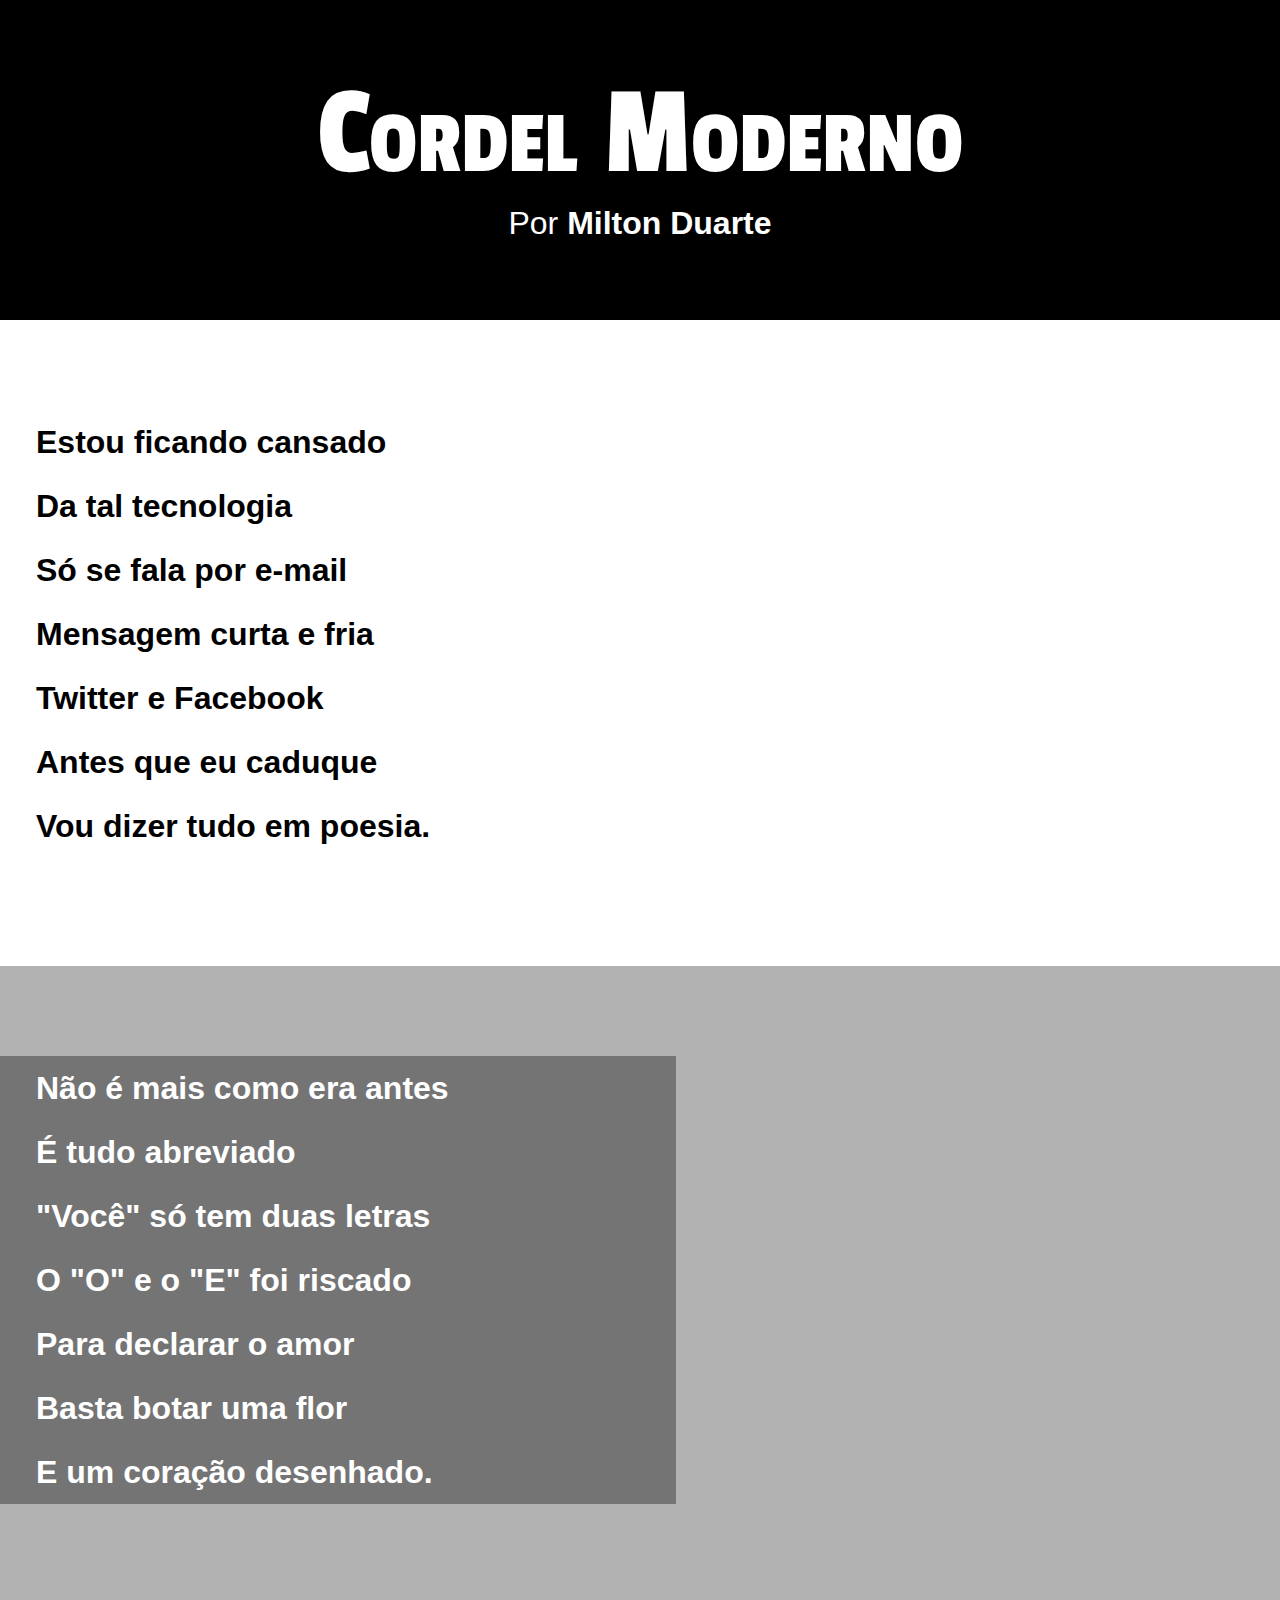
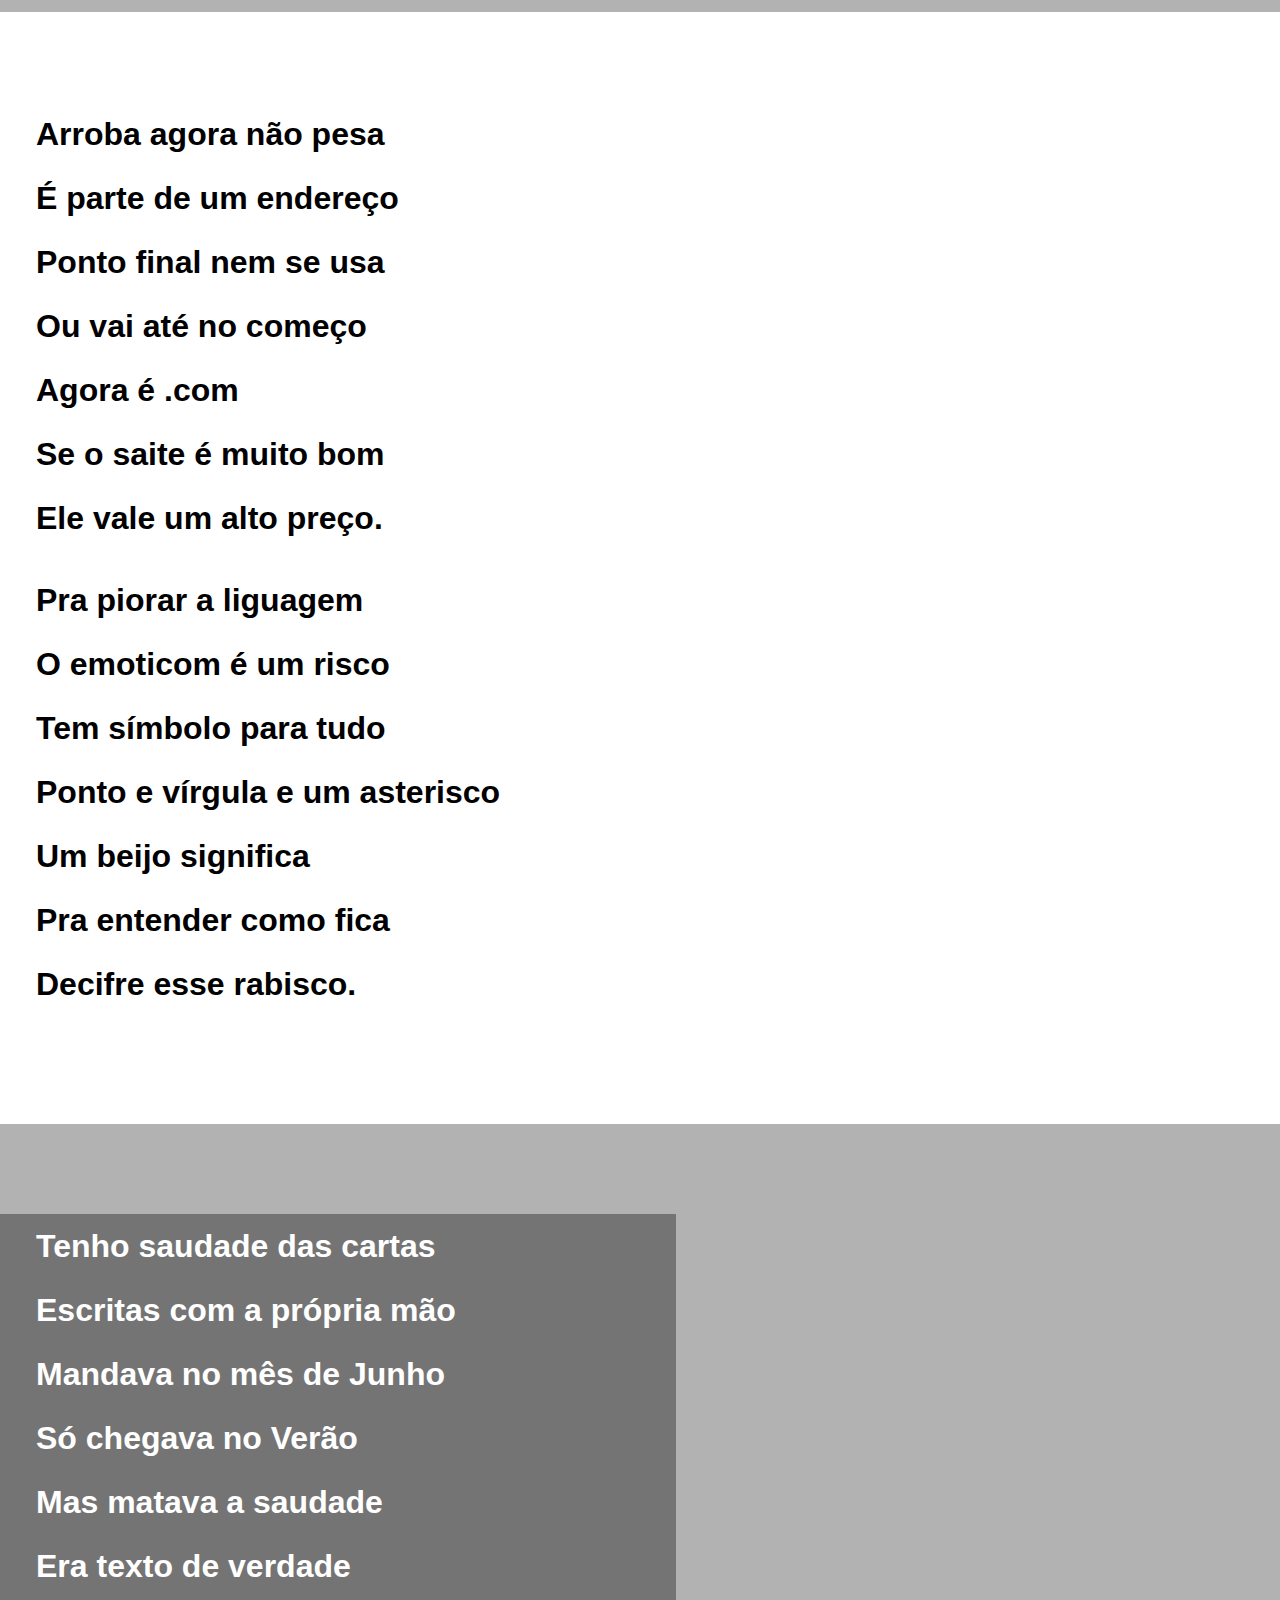
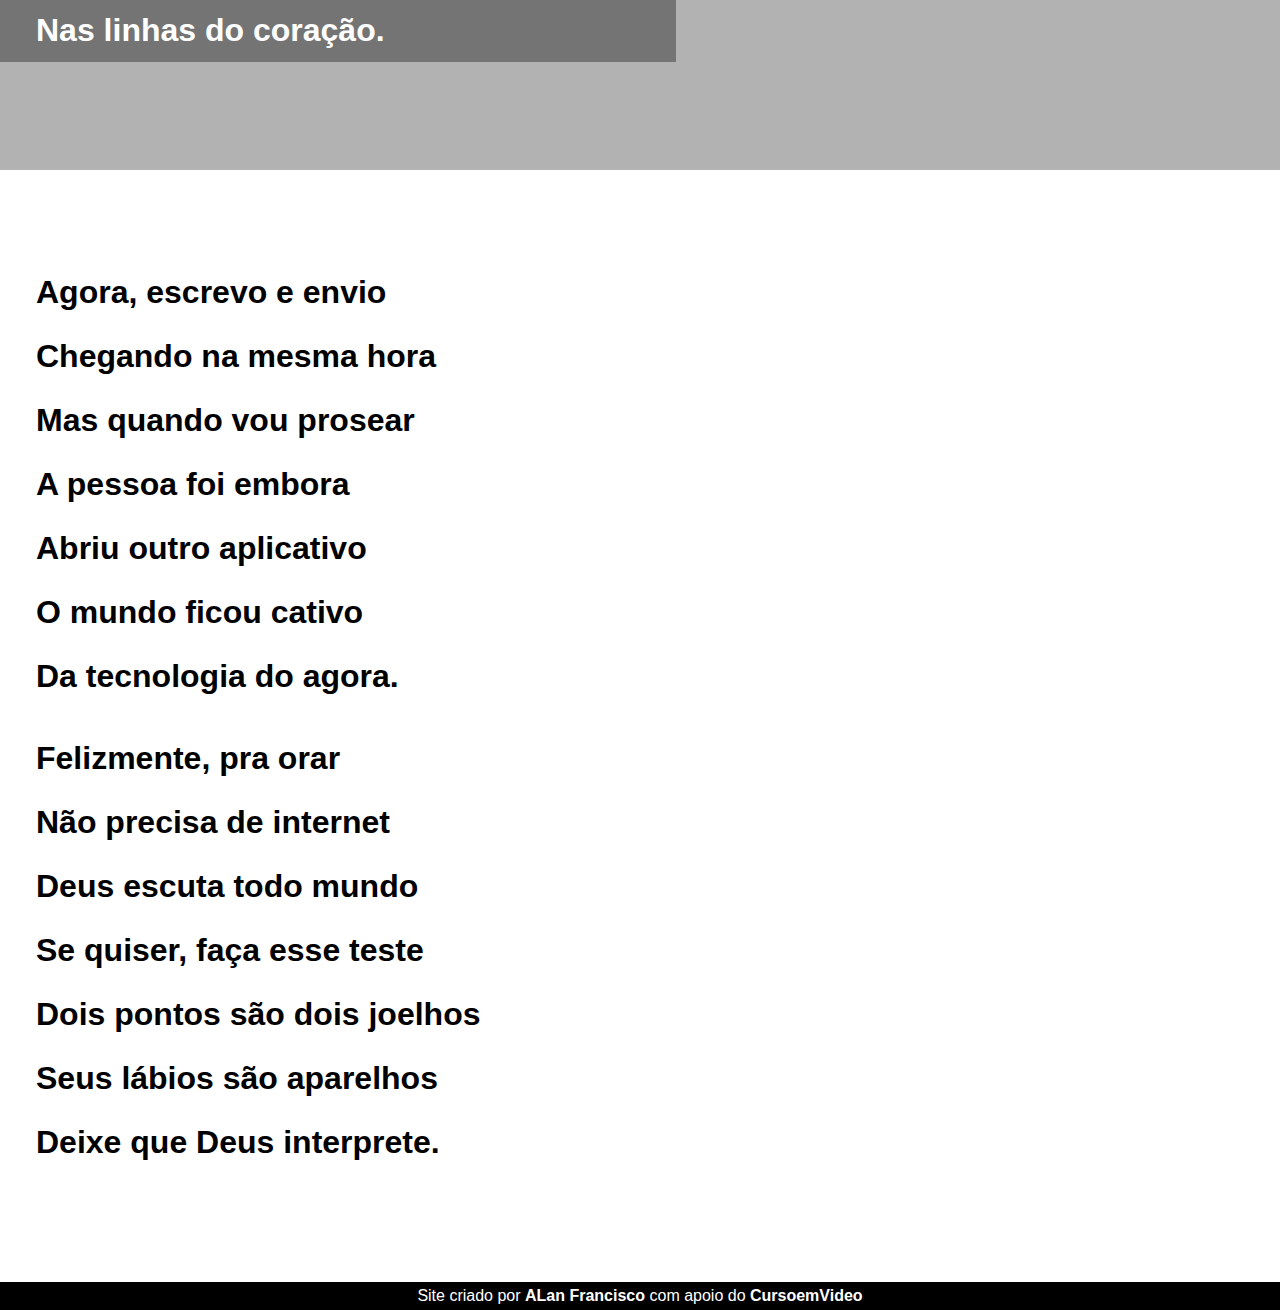
<file: index.html>
<!DOCTYPE html>
<html lang="pt-br">
<head>
    <meta charset="UTF-8">
    <meta http-equiv="X-UA-Compatible" content="IE=edge">
    <meta name="viewport" content="width=device-width, initial-scale=1.0">
    <link rel="stylesheet" href="style.css">
    <title>Codel Moderno</title>
</head>
<body>
    <header>
        <h1>Cordel Moderno</h1>
        <p>Por <a href="https://www.recantodasletras.com.br/poesias/3186743">Milton Duarte</a></p>
    </header>
    <main>
        <div class="septilha">
            <p>Estou ficando cansado</p>
            <p>Da tal tecnologia</p>
            <p>Só se fala por e-mail</p>
            <p>Mensagem curta e fria</p>
            <p>Twitter e Facebook</p>
            <p>Antes que eu caduque</p>
            <p>Vou dizer tudo em poesia.</p>
            <br>
        </div>

        <div class="septilha septilhaInImage" id="image1">
            <p>Não é mais como era antes</p>
            <p>É tudo abreviado</p>
            <p>"Você" só tem duas letras</p>
            <p>O "O" e o "E" foi riscado</p>
            <p>Para declarar o amor</p>
            <p>Basta botar uma flor</p>
            <p>E um coração desenhado.</p>
            <br>
        </div>

        <div class="septilha">
            <p>Arroba agora não pesa</p>
            <p>É parte de um endereço</p>
            <p>Ponto final nem se usa</p>
            <p>Ou vai até no começo</p>
            <p>Agora é .com</p>
            <p>Se o saite é muito bom</p>
            <p>Ele vale um alto preço.</p>
            <br>
            <p>Pra piorar a liguagem</p>
            <p>O emoticom é um risco</p>
            <p>Tem símbolo para tudo</p>
            <p>Ponto e vírgula e um asterisco</p>
            <p>Um beijo significa</p>
            <p>Pra entender como fica</p>
            <p>Decifre esse rabisco.</p>
            <br>
        </div>

        <div class="septilha septilhaInImage" id="image2">
            <p>Tenho saudade das cartas</p>
            <p>Escritas com a própria mão</p>
            <p>Mandava no mês de Junho</p>
            <p>Só chegava no Verão</p>
            <p>Mas matava a saudade</p>
            <p>Era texto de verdade</p>
            <p>Nas linhas do coração.</p>
            <br>
        </div>

        <div class="septilha">
            <p>Agora, escrevo e envio</p>
            <p>Chegando na mesma hora</p>
            <p>Mas quando vou prosear</p>
            <p>A pessoa foi embora</p>
            <p>Abriu outro aplicativo</p>
            <p>O mundo ficou cativo</p>
            <p>Da tecnologia do agora.</p>
            <br>
            <p>Felizmente, pra orar</p>
            <p>Não precisa de internet</p>
            <p>Deus escuta todo mundo</p>
            <p>Se quiser, faça esse teste</p>
            <p>Dois pontos são dois joelhos</p>
            <p>Seus lábios são aparelhos</p>
            <p>Deixe que Deus interprete.</p>
            <br>
        </div>
    </main>
    <footer>
        <p>Site criado por <a href="https://github.com/alantchunay" target="_blank">ALan Francisco</a> com apoio do <a href="https://www.cursoemvideo.com/" target="_blank">CursoemVideo</a></p>
    </footer>
</body>
</html>
</file>
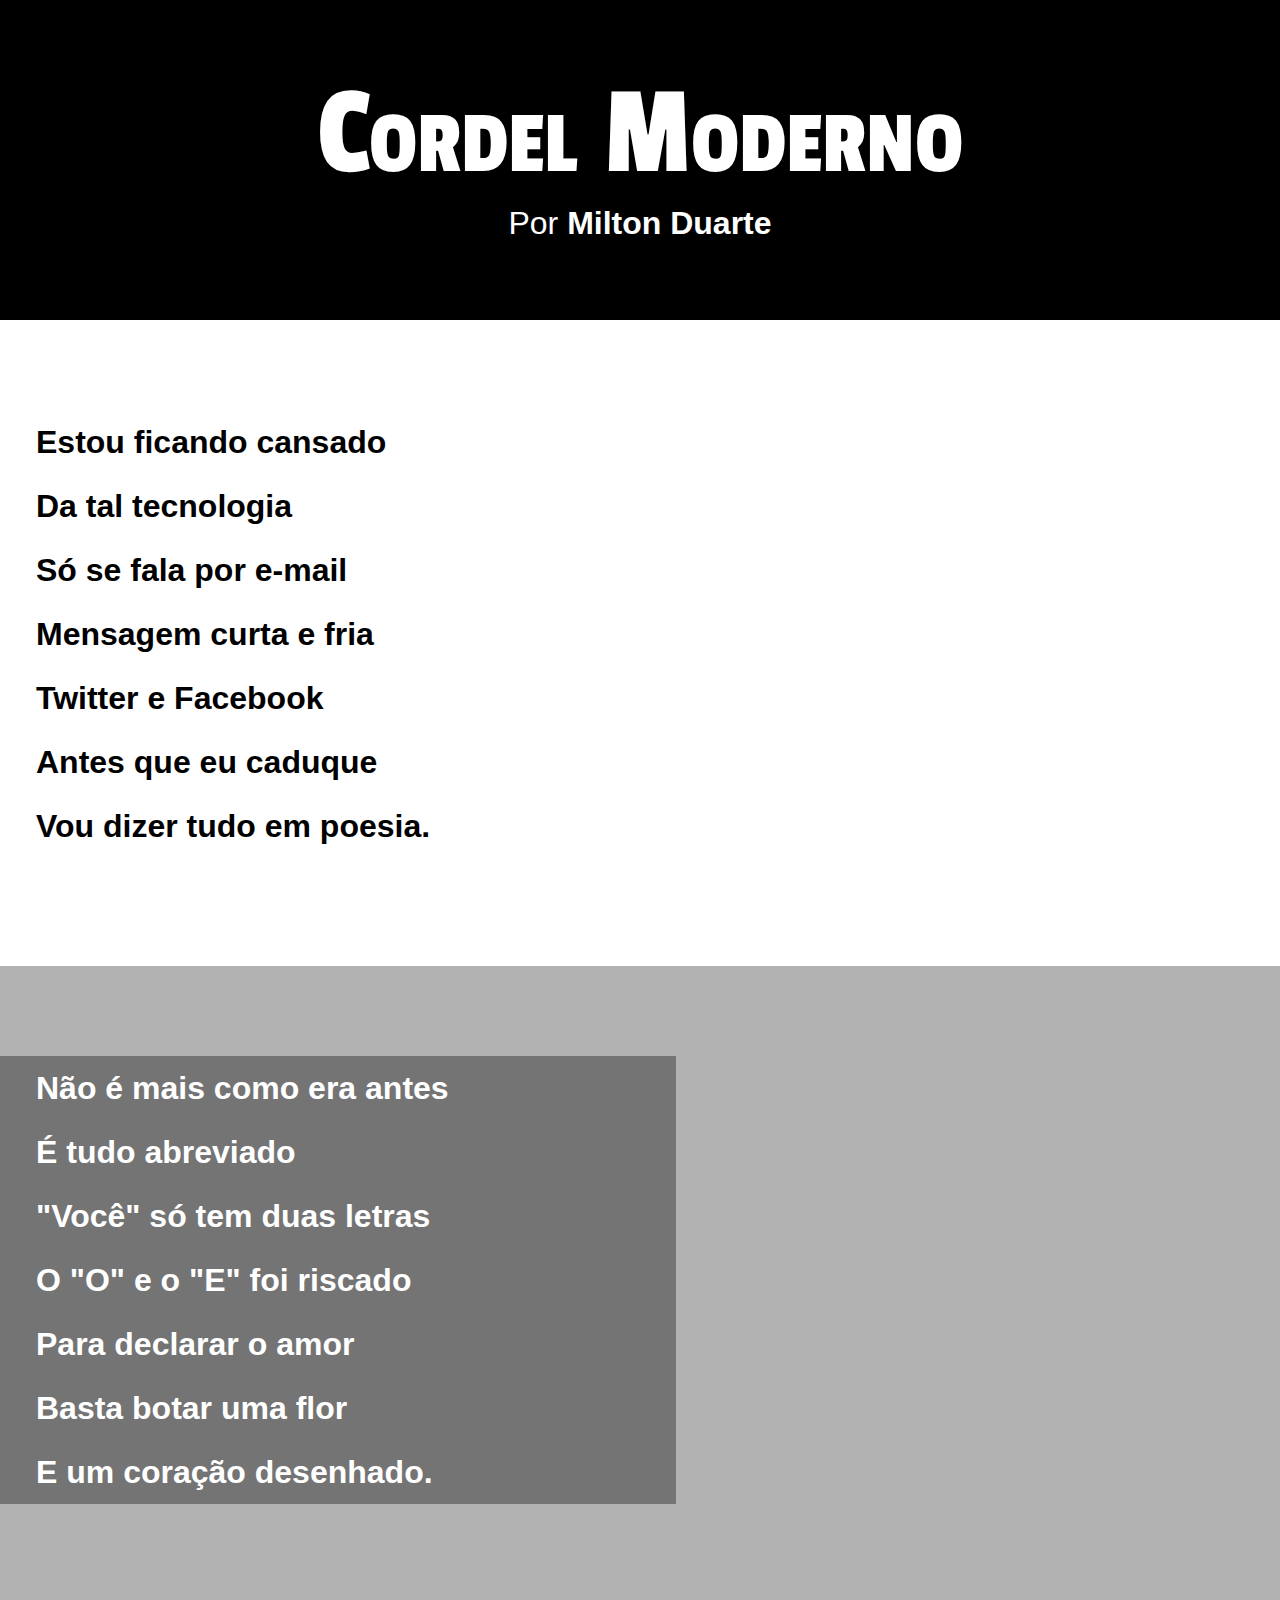
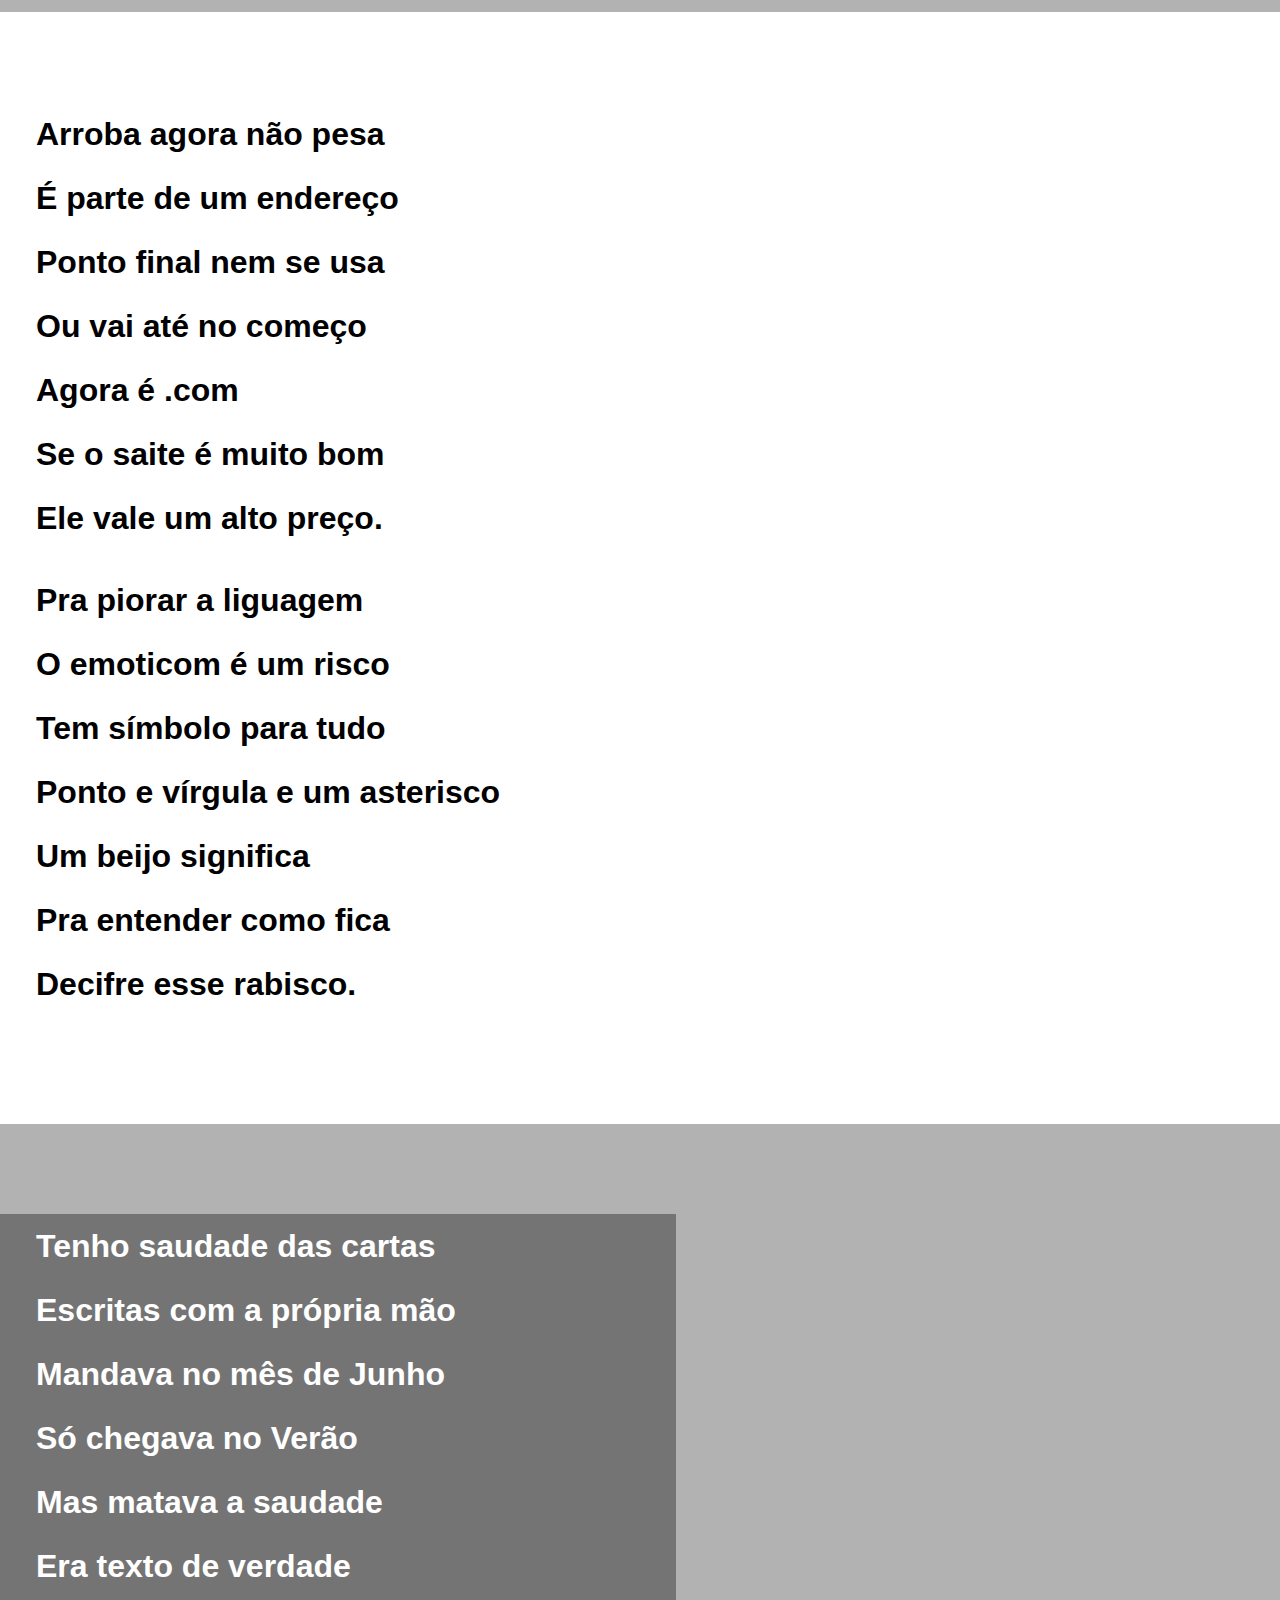
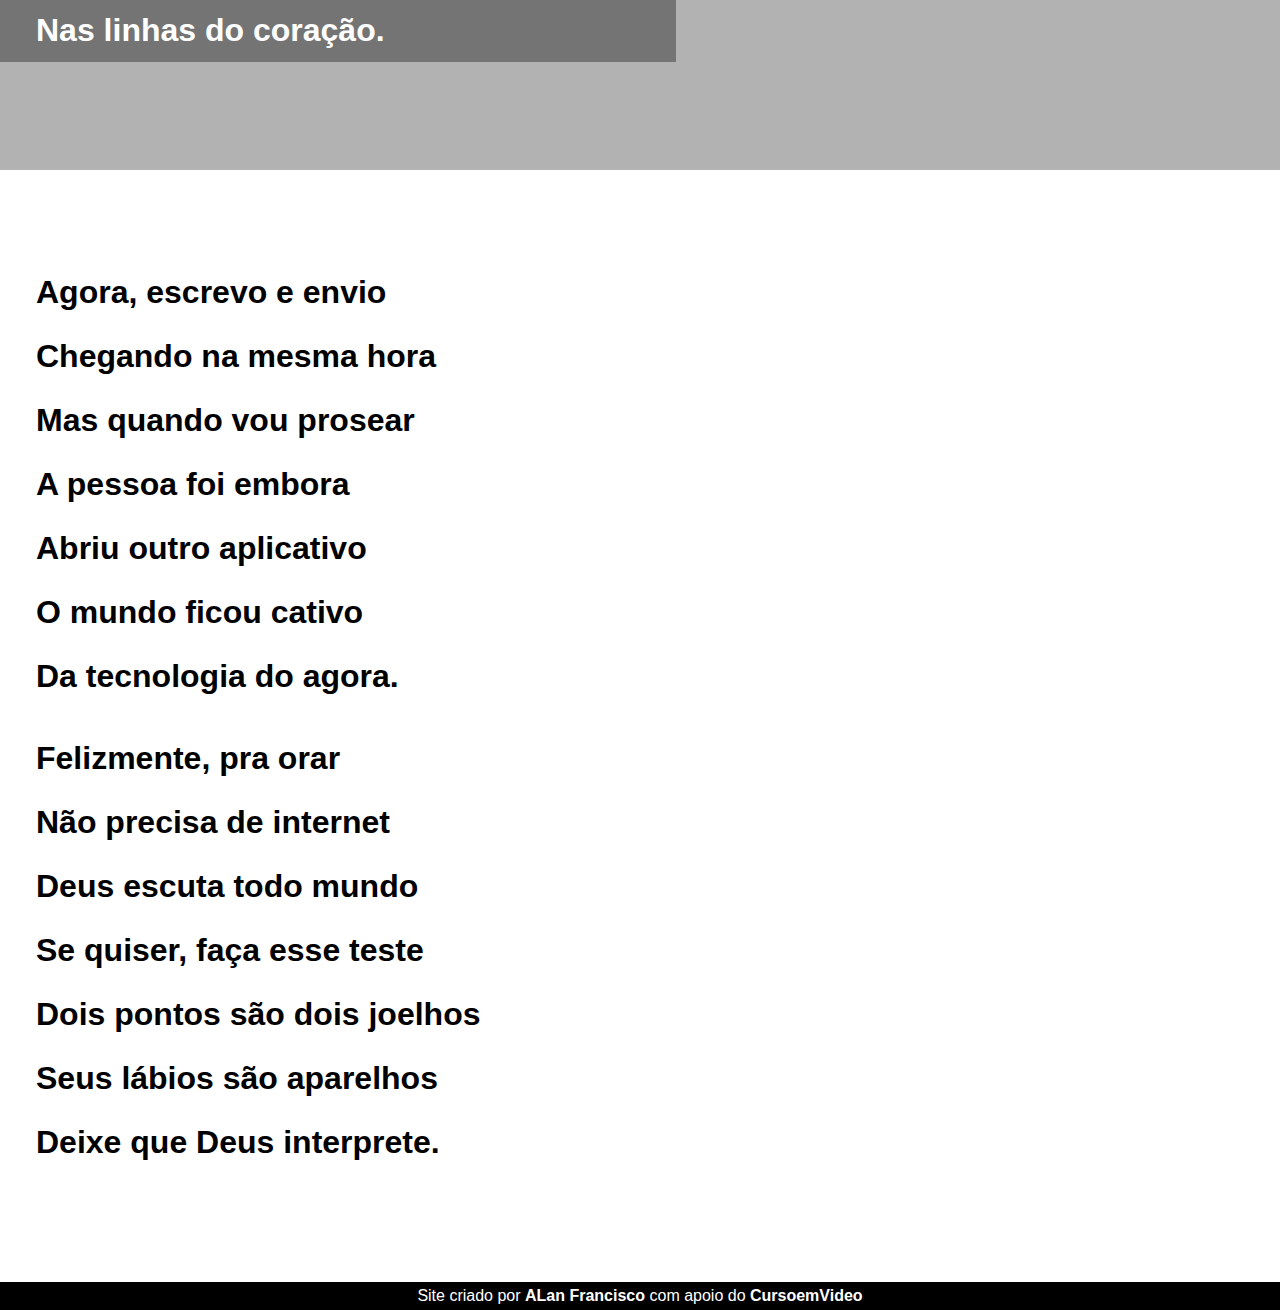
<file: cordel.html>
<!DOCTYPE html>
<html lang="pt-br">
<head>
    <meta charset="UTF-8">
    <meta http-equiv="X-UA-Compatible" content="IE=edge">
    <meta name="viewport" content="width=device-width, initial-scale=1.0">
    <link rel="stylesheet" href="style.css">
    <title>Codel Moderno</title>
</head>
<body>
    <header>
        <h1>Cordel Moderno</h1>
        <p>Por <a href="https://www.recantodasletras.com.br/poesias/3186743">Milton Duarte</a></p>
    </header>
    <main>
        <div class="septilha">
            <p>Estou ficando cansado</p>
            <p>Da tal tecnologia</p>
            <p>Só se fala por e-mail</p>
            <p>Mensagem curta e fria</p>
            <p>Twitter e Facebook</p>
            <p>Antes que eu caduque</p>
            <p>Vou dizer tudo em poesia.</p>
            <br>
        </div>

        <div class="septilha septilhaInImage">
            <p>Não é mais como era antes</p>
            <p>É tudo abreviado</p>
            <p>"Você" só tem duas letras</p>
            <p>O "O" e o "E" foi riscado</p>
            <p>Para declarar o amor</p>
            <p>Basta botar uma flor</p>
            <p>E um coração desenhado.</p>
            <br>
        </div>

        <div class="septilha">
            <p>Arroba agora não pesa</p>
            <p>É parte de um endereço</p>
            <p>Ponto final nem se usa</p>
            <p>Ou vai até no começo</p>
            <p>Agora é .com</p>
            <p>Se o saite é muito bom</p>
            <p>Ele vale um alto preço.</p>
            <br>
            <p>Pra piorar a liguagem</p>
            <p>O emoticom é um risco</p>
            <p>Tem símbolo para tudo</p>
            <p>Ponto e vírgula e um asterisco</p>
            <p>Um beijo significa</p>
            <p>Pra entender como fica</p>
            <p>Decifre esse rabisco.</p>
            <br>
        </div>

        <div class="septilha septilhaInImage">
            <p>Tenho saudade das cartas</p>
            <p>Escritas com a própria mão</p>
            <p>Mandava no mês de Junho</p>
            <p>Só chegava no Verão</p>
            <p>Mas matava a saudade</p>
            <p>Era texto de verdade</p>
            <p>Nas linhas do coração.</p>
            <br>
        </div>

        <div class="septilha">
            <p>Agora, escrevo e envio</p>
            <p>Chegando na mesma hora</p>
            <p>Mas quando vou prosear</p>
            <p>A pessoa foi embora</p>
            <p>Abriu outro aplicativo</p>
            <p>O mundo ficou cativo</p>
            <p>Da tecnologia do agora.</p>
            <br>
            <p>Felizmente, pra orar</p>
            <p>Não precisa de internet</p>
            <p>Deus escuta todo mundo</p>
            <p>Se quiser, faça esse teste</p>
            <p>Dois pontos são dois joelhos</p>
            <p>Seus lábios são aparelhos</p>
            <p>Deixe que Deus interprete.</p>
            <br>
        </div>
    </main>
    <footer>
        <p>Site criado por <a href="https://github.com/alantchunay" target="_blank">ALan Francisco</a> com apoio do <a href="https://www.cursoemvideo.com/" target="_blank">CursoemVideo</a></p>
    </footer>
</body>
</html>
</file>
<file: style.css>
@charset "UTF-8";
@import url('https://fonts.googleapis.com/css2?family=Passion+One&display=swap');

* {
    margin: 0px;
    padding: 0px;
    font-family: Arial, Helvetica, sans-serif;
}

body a {
    text-decoration: none;
    color: white;
    font-weight: bolder;
}

body a:hover {
    text-decoration: underline;
}

header {
    background-color: black;
    height: 15vw;
    min-height: 100px;
    max-height: 200px;
    padding-top: 5%;
    padding-bottom: 5%;
}

header > h1 {
    text-align: center;
    color: white;
    font-family: 'Passion One', 'cursive';
    font-size: 10vw;
    font-weight: normal;
    font-variant: small-caps;
}

header > p {
    text-align: center;
    color: white;
    font-size: 2.5vw;
}

.septilha {
    padding-top: 10vh;
    padding-bottom: 10vh;
}

.septilha p {
    font-size: 2.5vw;
    font-weight: bold;
    font-family: Verdana, Geneva, Tahoma, sans-serif;
    padding-left: 36px;
    line-height: 2em;
}

.septilhaInImage {
    background-color: rgba(0, 0, 0, 0.300);
}

.septilhaInImage p {
    color: white;
    background-color: rgba(0, 0, 0, 0.350);
    width: 50vw;

}

footer {
    background-color: black;
    padding: 5px;
    text-align: center;
    color: white;
}
</file>
